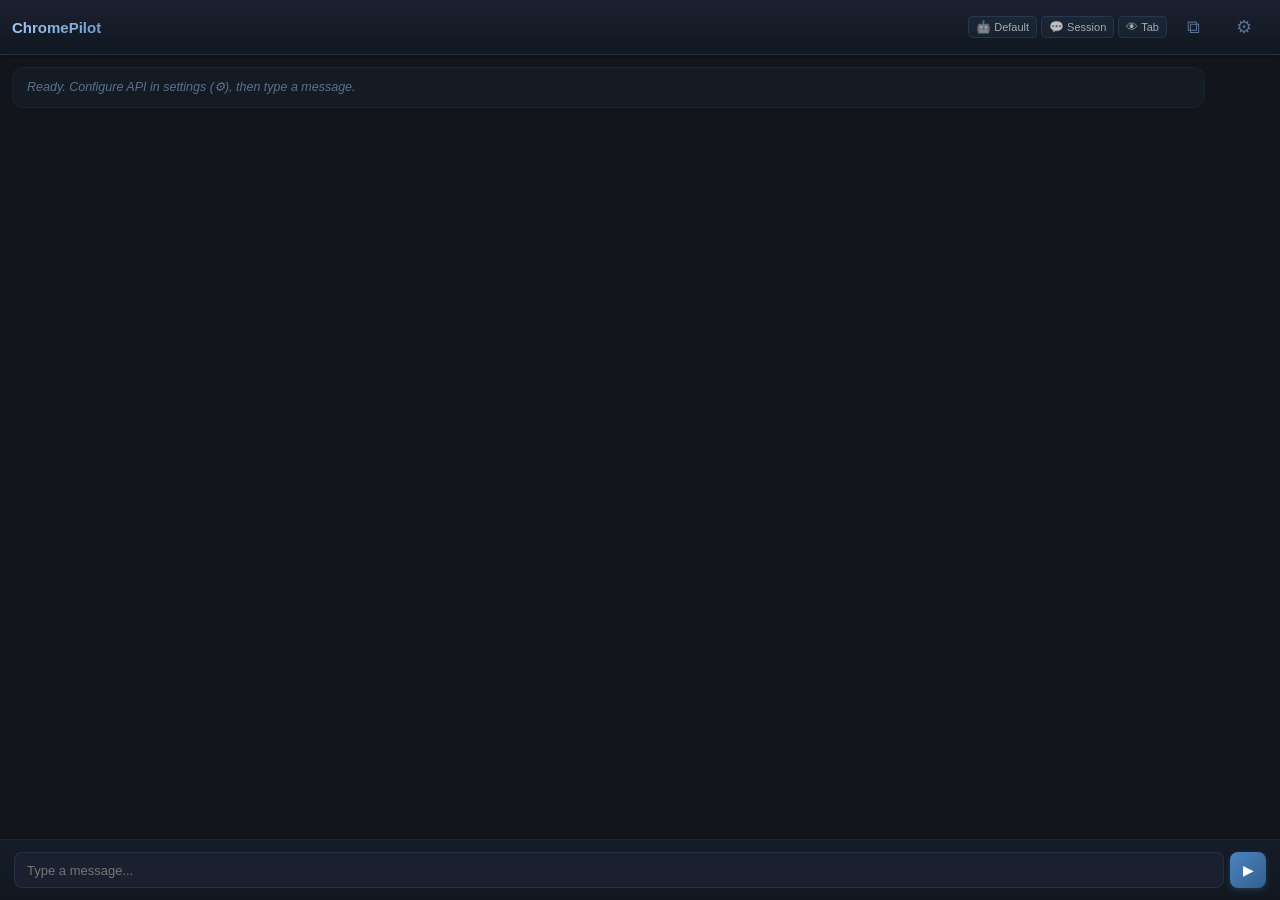
<file: sidepanel/index.html>
<!DOCTYPE html>
<html>
<head>
  <meta charset="utf-8">
  <title>ChromePilot</title>
  <link rel="stylesheet" href="style.css">
</head>
<body>
  <header>
    <h1>ChromePilot <span id="provider-badge" class="provider-badge"></span></h1>
    <div class="header-actions">
      <div class="picker-wrap">
        <button id="agent-picker-btn" class="header-icon-btn" title="Select agent">
          <span class="icon-btn-icon">🤖</span>
          <span id="agent-picker-label" class="icon-btn-label">Default</span>
        </button>
        <div id="agent-picker-panel" class="picker-panel hidden">
          <div class="picker-panel-header">
            <span>Agent</span>
          </div>
          <div id="agent-list"></div>
        </div>
      </div>
      <div class="picker-wrap">
        <button id="session-picker-btn" class="header-icon-btn" title="Switch session">
          <span class="icon-btn-icon">💬</span>
          <span id="session-picker-label" class="icon-btn-label">Session</span>
        </button>
        <div id="session-picker-panel" class="picker-panel hidden">
          <div class="picker-panel-header">
            <span>Sessions</span>
            <button id="new-session-btn" class="picker-new-btn" title="New session">+</button>
          </div>
          <div id="session-list"></div>
        </div>
      </div>
      <div class="picker-wrap">
        <button id="tab-picker-btn" class="header-icon-btn" title="Select target tab">
          <span class="icon-btn-icon">👁</span>
          <span id="tab-picker-label" class="icon-btn-label">Tab</span>
        </button>
        <div id="tab-picker-panel" class="picker-panel hidden">
          <div class="picker-panel-header">
            <span>Target Tab</span>
          </div>
          <div id="tab-list"></div>
        </div>
      </div>
      <button id="popout-btn" title="Pop out to separate window">⧉</button>
      <button id="history-toggle" title="View conversation JSON" class="hidden">{ }</button>
      <button id="settings-toggle" title="Settings">⚙</button>
    </div>
  </header>

  <select id="target-tab-select" class="hidden"></select>

  <!-- History overlay -->
  <div id="history-panel" class="hidden">
    <div class="panel-header">
      <h3>Conversation JSON</h3>
      <button id="history-close">✕</button>
    </div>
    <textarea id="history-json" readonly></textarea>
  </div>

  <!-- Settings overlay -->
  <div id="settings-panel" class="hidden">
    <div class="settings-tabs">
      <button class="tab-btn hidden" data-tab="custom-tab" id="custom-tab-btn">Custom API</button>
      <button class="tab-btn hidden" data-tab="bedrock-tab">AWS Bedrock</button>
      <button class="tab-btn active" data-tab="copilot-tab">GitHub Copilot</button>
      <button class="tab-btn" data-tab="general-tab">General</button>
    </div>

    <div id="custom-tab" class="tab-content">
      <form id="settings-form">
        <label>API URL
          <input type="url" id="api-url" placeholder="http://localhost:8000/chat/completions">
        </label>
        <label>API Token
          <input type="password" id="api-token" placeholder="Bearer token">
        </label>
        <label>Model ID
          <input type="text" id="model-id" placeholder="model-name" value="">
        </label>
        <div class="form-actions">
          <button type="submit" class="primary">Save</button>
          <button type="button" id="settings-close">Cancel</button>
        </div>
      </form>
    </div>

    <div id="general-tab" class="tab-content">
      <form id="general-form">

        <fieldset class="settings-section">
          <legend>Timing</legend>
          <p class="section-note">Controls how long to wait after each page-modifying action before the agent continues. Gives the page time to render dynamic content.</p>
          <label>Post-Action Delay (ms)
            <input type="number" id="action-delay" placeholder="5000" value="5000" min="0" max="10000" step="100">
          </label>
        </fieldset>

        <fieldset class="settings-section">
          <legend>No Post-Action Delay</legend>
          <p class="section-note">Tools checked here skip the post-action delay entirely. Read-only tools are selected by default.</p>
          <label>Skip delay for:
            <div id="no-delay-tools" class="tool-checklist"></div>
          </label>
        </fieldset>

        <fieldset class="settings-section">
          <legend>DOM Snapshot Defaults</legend>
          <p class="section-note">Default parameters for every get_dom_snapshot call. Controls how much of the page the agent sees per call.</p>
          <label>Offset <span class="hint-inline">— start line (0 = top of page)</span>
            <input type="number" id="snapshot-offset" placeholder="0" value="0" min="0" step="10">
          </label>
          <label>Limit <span class="hint-inline">— lines per call (more = more tokens)</span>
            <input type="number" id="snapshot-limit" placeholder="200" value="200" min="10" max="200" step="10">
          </label>
          <label>Depth <span class="hint-inline">— iframe nesting levels to recurse</span>
            <input type="number" id="snapshot-depth" placeholder="5" value="5" min="1" max="10">
          </label>
        </fieldset>

        <fieldset class="settings-section">
          <legend>Auto-Snapshot</legend>
          <p class="section-note">After the selected tools execute, a DOM snapshot is automatically appended to the response. This saves a full LLM round trip — the agent sees updated page state without asking for it.</p>
          <label class="checkbox-label">
            <input type="checkbox" id="auto-snapshot" checked>
            Enable auto-snapshot
          </label>
          <label>Trigger tools:
            <div id="auto-snapshot-tools" class="tool-checklist"></div>
          </label>
        </fieldset>

        <fieldset class="settings-section">
          <legend>Auto-Purge</legend>
          <p class="section-note">When the agent finishes (responds with text, no more tool calls), outputs from the selected tools are replaced with a placeholder in conversation history. Keeps context lean and delays hitting token limits.</p>
          <label>Purge outputs from:
            <div id="auto-purge-tools" class="tool-checklist"></div>
          </label>
        </fieldset>

        <div class="form-actions">
          <button type="submit" class="primary">Save</button>
          <button type="button" id="general-close">Cancel</button>
        </div>
      </form>
    </div>

    <div id="bedrock-tab" class="tab-content">
      <form id="bedrock-form">
        <label>Access Key ID
          <input type="text" id="bedrock-access-key" placeholder="AKIA...">
        </label>
        <label>Secret Access Key
          <input type="password" id="bedrock-secret-key" placeholder="Secret key">
        </label>
        <label>Session Token (optional)
          <input type="password" id="bedrock-session-token" placeholder="Session token for temporary credentials">
        </label>
        <label>Model ID
          <input type="text" id="bedrock-model-id" placeholder="us.anthropic.claude-sonnet-4-20250514-v1:0" value="us.anthropic.claude-sonnet-4-20250514-v1:0">
        </label>
        <div class="form-actions">
          <button type="submit" class="primary">Save</button>
          <button type="button" id="bedrock-close">Cancel</button>
        </div>
      </form>
    </div>

    <div id="copilot-tab" class="tab-content active">
      <form id="copilot-form">
        <p class="section-note">Requires compatible GitHub Copilot access; organization policies may restrict access. Other AI subscriptions are not supported in this release. ChromePilot is an independent project.</p>

        <div id="copilot-status" class="copilot-status">
          <span id="copilot-status-text">Not signed in</span>
        </div>

        <div id="copilot-device-code" class="copilot-device-code hidden">
          <p>Go to <a id="copilot-verify-link" href="#" target="_blank">github.com/login/device</a> and enter this code:</p>
          <div id="copilot-user-code" class="copilot-code"></div>
          <p class="section-note">Waiting for authorization...</p>
        </div>

        <label>Model
          <select id="copilot-model-id">
            <option value="gpt-4o">gpt-4o (default)</option>
          </select>
          <button type="button" id="copilot-refresh-models" class="link-btn">Refresh models</button>
        </label>

        <div class="form-actions">
          <button type="button" id="copilot-signin-btn" class="primary">Sign in with GitHub</button>
          <button type="button" id="copilot-signout-btn" class="danger hidden">Sign out</button>
          <button type="submit" class="primary">Save &amp; Activate</button>
          <button type="button" id="copilot-close">Cancel</button>
        </div>
      </form>
    </div>

    <section class="about-chromepilot" aria-label="Privacy and data">
      <h3>Before you run a task</h3>
      <p>ChromePilot sends your prompts, conversation history, page text, tab URLs and titles, screenshots, and requested diagnostic output to GitHub Copilot to perform your tasks. Pages may contain personal or confidential information. Actions can change websites.</p>
      <label class="checkbox-label"><input type="checkbox" id="ai-data-consent"> I agree to this data use for browser tasks.</label>
      <p>Sessions and credentials are stored on this device. Review sensitive pages before running tasks; use Stop to end a run.</p>
      <p><a href="../privacy.html" target="_blank" rel="noopener">Read the privacy policy</a></p>
      <button id="clear-local-data" type="button">Delete all local data</button>
    </section>
    <div class="about-chromepilot">
      <div class="about-title">About ChromePilot</div>
      <div>Created by Abhay Chaturvedi</div>
      <a href="mailto:chaturvediabhay24@gmail.com">Contact the creator</a>
    </div>
  </div>

  <!-- Chat area -->
  <div id="chat">
    <div id="messages">
      <div class="msg system">Ready. Configure API in settings (⚙), then type a message.</div>
    </div>
  </div>

  <!-- Token usage bar -->
  <div id="usage-bar" class="hidden">
    <span id="usage-text"></span>
  </div>

  <!-- Input area -->
  <div id="input-area">
    <div id="chat-input-row">
      <input type="text" id="chat-input" placeholder="Type a message...">
      <button id="send-btn" class="primary">▶</button>
      <button id="stop-btn" class="danger hidden">■</button>
    </div>
  </div>

  <script src="../lib/marked.min.js"></script>
  <script src="app.js"></script>
</body>
</html>
</file>
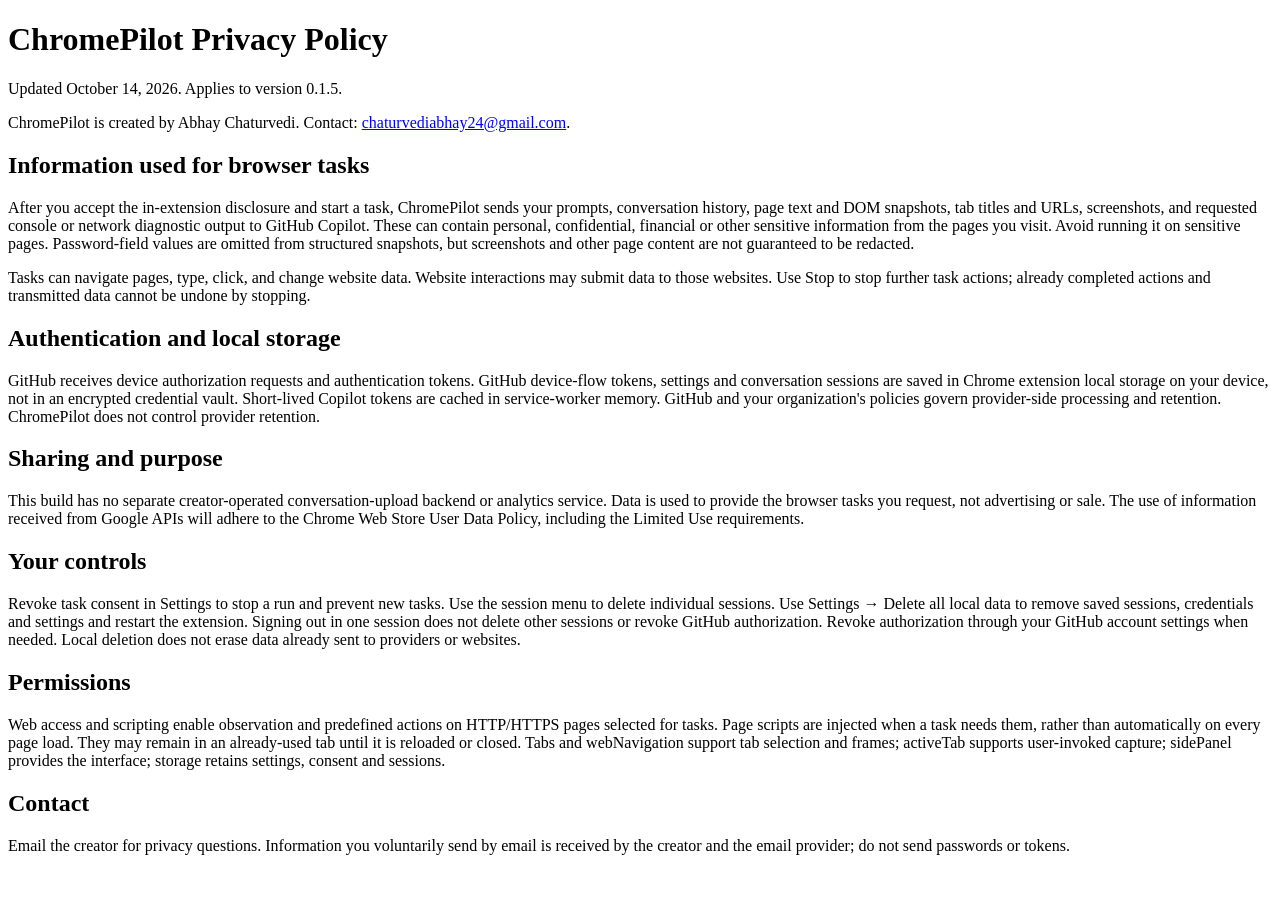
<file: privacy.html>
<!doctype html>
<html lang="en">
<head><meta charset="utf-8"><meta name="viewport" content="width=device-width,initial-scale=1"><title>ChromePilot Privacy Policy</title></head>
<body>
<main>
<h1>ChromePilot Privacy Policy</h1>
<p>Updated October 14, 2026. Applies to version 0.1.5.</p>
<p>ChromePilot is created by Abhay Chaturvedi. Contact: <a href="mailto:chaturvediabhay24@gmail.com">chaturvediabhay24@gmail.com</a>.</p>
<h2>Information used for browser tasks</h2>
<p>After you accept the in-extension disclosure and start a task, ChromePilot sends your prompts, conversation history, page text and DOM snapshots, tab titles and URLs, screenshots, and requested console or network diagnostic output to GitHub Copilot. These can contain personal, confidential, financial or other sensitive information from the pages you visit. Avoid running it on sensitive pages. Password-field values are omitted from structured snapshots, but screenshots and other page content are not guaranteed to be redacted.</p>
<p>Tasks can navigate pages, type, click, and change website data. Website interactions may submit data to those websites. Use Stop to stop further task actions; already completed actions and transmitted data cannot be undone by stopping.</p>
<h2>Authentication and local storage</h2>
<p>GitHub receives device authorization requests and authentication tokens. GitHub device-flow tokens, settings and conversation sessions are saved in Chrome extension local storage on your device, not in an encrypted credential vault. Short-lived Copilot tokens are cached in service-worker memory. GitHub and your organization's policies govern provider-side processing and retention. ChromePilot does not control provider retention.</p>
<h2>Sharing and purpose</h2>
<p>This build has no separate creator-operated conversation-upload backend or analytics service. Data is used to provide the browser tasks you request, not advertising or sale. The use of information received from Google APIs will adhere to the Chrome Web Store User Data Policy, including the Limited Use requirements.</p>
<h2>Your controls</h2>
<p>Revoke task consent in Settings to stop a run and prevent new tasks. Use the session menu to delete individual sessions. Use Settings → Delete all local data to remove saved sessions, credentials and settings and restart the extension. Signing out in one session does not delete other sessions or revoke GitHub authorization. Revoke authorization through your GitHub account settings when needed. Local deletion does not erase data already sent to providers or websites.</p>
<h2>Permissions</h2>
<p>Web access and scripting enable observation and predefined actions on HTTP/HTTPS pages selected for tasks. Page scripts are injected when a task needs them, rather than automatically on every page load. They may remain in an already-used tab until it is reloaded or closed. Tabs and webNavigation support tab selection and frames; activeTab supports user-invoked capture; sidePanel provides the interface; storage retains settings, consent and sessions.</p>
<h2>Contact</h2>
<p>Email the creator for privacy questions. Information you voluntarily send by email is received by the creator and the email provider; do not send passwords or tokens.</p>
</main>
</body>
</html>
</file>
<file: sidepanel/style.css>
* { box-sizing: border-box; margin: 0; padding: 0; }

body {
  font-family: -apple-system, BlinkMacSystemFont, "Segoe UI", sans-serif;
  font-size: 13px;
  background: #12161c;
  color: #dce4ee;
  height: 100vh;
  display: flex;
  flex-direction: column;
  overflow: hidden;
}

header {
  display: flex;
  align-items: center;
  justify-content: space-between;
  padding: 8px 12px;
  background: linear-gradient(180deg, #1a2030 0%, #111720 100%);
  border-bottom: 1px solid rgba(100, 160, 220, 0.15);
  box-shadow: 0 1px 4px rgba(0, 0, 0, 0.5);
  gap: 8px;
  position: relative;
}

.header-actions {
  display: flex;
  align-items: center;
  gap: 4px;
  flex-shrink: 0;
}

/* ---- Picker icon buttons ---- */

.picker-wrap {
  position: relative;
}

.header-icon-btn {
  display: flex;
  align-items: center;
  gap: 3px;
  background: rgba(100, 160, 220, 0.06);
  border: 1px solid rgba(100, 160, 220, 0.15);
  color: rgba(220, 228, 238, 0.7);
  font-size: 11px;
  font-family: inherit;
  cursor: pointer;
  padding: 3px 7px;
  border-radius: 5px;
  transition: background 0.15s, color 0.15s;
  max-width: 80px;
}
.header-icon-btn:hover { background: rgba(100, 160, 220, 0.15); color: #dce4ee; border-color: rgba(100, 160, 220, 0.3); }
.header-icon-btn.active { background: rgba(100, 160, 220, 0.18); color: #a8c8f0; border-color: rgba(100, 160, 220, 0.4); }

.icon-btn-icon { font-size: 12px; flex-shrink: 0; }
.icon-btn-label { overflow: hidden; text-overflow: ellipsis; white-space: nowrap; max-width: 52px; }

/* ---- Floating picker panel ---- */

.picker-panel {
  position: absolute;
  top: calc(100% + 6px);
  right: 0;
  min-width: 200px;
  max-width: 260px;
  background: #161c28;
  border: 1px solid rgba(100, 160, 220, 0.2);
  border-radius: 6px;
  box-shadow: 0 6px 20px rgba(0, 0, 0, 0.5);
  z-index: 200;
  overflow: hidden;
}

.picker-panel-header {
  display: flex;
  align-items: center;
  justify-content: space-between;
  padding: 7px 12px;
  font-size: 11px;
  font-weight: 600;
  color: rgba(220, 228, 238, 0.5);
  text-transform: uppercase;
  letter-spacing: 0.06em;
  border-bottom: 1px solid rgba(100, 160, 220, 0.1);
}

.picker-new-btn {
  background: none;
  border: 1px solid rgba(100, 160, 220, 0.25);
  color: rgba(100, 160, 220, 0.8);
  font-size: 15px;
  line-height: 1;
  width: 20px;
  height: 20px;
  border-radius: 4px;
  cursor: pointer;
  display: flex;
  align-items: center;
  justify-content: center;
  flex-shrink: 0;
}
.picker-new-btn:hover { background: rgba(100, 160, 220, 0.15); color: #7ab4e0; }

.picker-item {
  display: flex;
  align-items: center;
  justify-content: space-between;
  padding: 7px 12px;
  font-size: 12px;
  cursor: pointer;
  border-bottom: 1px solid rgba(100, 160, 220, 0.06);
  color: rgba(220, 228, 238, 0.8);
  gap: 6px;
}
.picker-item:last-child { border-bottom: none; }
.picker-item:hover { background: rgba(100, 160, 220, 0.08); color: #dce4ee; }
.picker-item.active { background: rgba(100, 160, 220, 0.12); }
.picker-item.active .picker-item-name { color: #7ab4e0; font-weight: 600; }

.picker-item-name {
  flex: 1;
  min-width: 0;
  overflow: hidden;
  text-overflow: ellipsis;
  white-space: nowrap;
}

.picker-item-actions {
  display: flex;
  gap: 4px;
  flex-shrink: 0;
  opacity: 0;
  transition: opacity 0.15s;
}
.picker-item:hover .picker-item-actions { opacity: 1; }
.picker-item-actions .icon-btn {
  background: none;
  border: none;
  color: rgba(220, 228, 238, 0.5);
  font-size: 11px;
  cursor: pointer;
  padding: 1px 4px;
  border-radius: 3px;
  line-height: 1;
}
.picker-item-actions .icon-btn:hover { background: rgba(100, 160, 220, 0.15); color: #dce4ee; }

.session-name-btn {
  flex: 1;
  display: flex;
  align-items: center;
  gap: 4px;
  background: none;
  border: none;
  color: rgba(220, 228, 238, 0.75);
  font-size: 12px;
  font-family: inherit;
  cursor: pointer;
  padding: 2px 4px;
  border-radius: 4px;
  text-align: left;
  min-width: 0;
  white-space: nowrap;
  overflow: hidden;
  text-overflow: ellipsis;
}
.session-name-btn:hover { background: rgba(100, 160, 220, 0.1); color: #dce4ee; }

h1 {
  font-size: 15px;
  font-weight: 600;
  background: linear-gradient(135deg, #a8c8f0, #6496c8);
  -webkit-background-clip: text;
  background-clip: text;
  -webkit-text-fill-color: transparent;
}

.provider-badge {
  font-size: 10px;
  font-weight: 500;
  padding: 2px 6px;
  border-radius: 3px;
  -webkit-text-fill-color: initial;
  background: none;
  -webkit-background-clip: initial;
  background-clip: initial;
  margin-left: 6px;
  vertical-align: middle;
}
.provider-badge.bedrock { background: #1e304a; color: #60a8d4; }
.provider-badge.copilot { background: #2a2e4a; color: #9090d4; }

.copilot-status {
  padding: 8px 10px;
  border-radius: 4px;
  background: rgba(255,255,255,0.05);
  margin-bottom: 10px;
  font-size: 12px;
}
.copilot-status.signed-in { color: #6fd460; }
.copilot-status.not-signed-in { color: #8ab8e0; }

.copilot-device-code {
  padding: 12px;
  border-radius: 6px;
  background: rgba(100, 150, 200, 0.1);
  border: 1px solid rgba(100, 150, 200, 0.3);
  margin-bottom: 10px;
  text-align: center;
}
.copilot-device-code a { color: #8ab0d4; }
.copilot-code {
  font-size: 22px;
  font-weight: 700;
  letter-spacing: 3px;
  padding: 8px;
  color: #dce4ee;
}

.link-btn {
  background: none;
  border: none;
  color: #8ab0d4;
  cursor: pointer;
  font-size: 11px;
  padding: 2px 0;
  text-decoration: underline;
}
.link-btn:hover { color: #b8d4f0; }
.link-btn:disabled { color: #666; cursor: wait; }

h3 { font-size: 12px; margin-bottom: 8px; color: #7a90a8; font-weight: 500; }

header button {
  background: none;
  border: none;
  color: #5a7090;
  font-size: 18px;
  cursor: pointer;
  transition: color 0.15s;
}
header button:hover { color: #a8c8f0; }

/* Settings tabs */
.settings-tabs {
  display: flex;
  gap: 0;
  margin-bottom: 14px;
  border-bottom: 1px solid rgba(100, 160, 220, 0.12);
}
.tab-btn {
  flex: 1;
  padding: 8px 12px;
  border: none;
  border-bottom: 2px solid transparent;
  background: none;
  color: #5a7090;
  font-size: 11px;
  font-weight: 500;
  cursor: pointer;
  border-radius: 0;
  text-transform: uppercase;
  letter-spacing: 0.3px;
}
.tab-btn:hover { color: #a8c8f0; }
.tab-btn.active {
  color: #a8c8f0;
  border-bottom-color: #6496c8;
}
.tab-content { display: none; }
.tab-content.active { display: block; }

/* Settings panel */
#settings-panel, #history-panel {
  position: absolute;
  top: 0;
  left: 0;
  right: 0;
  bottom: 0;
  background: #12161c;
  padding: 16px;
  z-index: 100;
  overflow-y: auto;
}

.panel-header {
  display: flex;
  justify-content: space-between;
  align-items: center;
  margin-bottom: 10px;
}
.panel-header button {
  background: none;
  color: #5a7090;
  font-size: 16px;
  padding: 4px 8px;
}

#history-json {
  width: 100%;
  height: calc(100% - 40px);
  font-family: "JetBrains Mono", "Fira Code", monospace;
  font-size: 11px;
  resize: none;
}

.hidden { display: none !important; }

/* Auth gate */
#auth-gate {
  position: fixed;
  inset: 0;
  background: #12161c;
  display: flex;
  align-items: center;
  justify-content: center;
  z-index: 1000;
}
.auth-container { width: 260px; text-align: center; }
.auth-container h2 { color: #a8c8f0; font-size: 18px; margin-bottom: 4px; }
.auth-subtitle { color: #5a7090; font-size: 11px; margin-bottom: 16px; }
.auth-container label { text-align: left; }
.auth-container button { width: 100%; margin-top: 12px; }
.auth-error { color: #f87171; font-size: 11px; margin-top: 8px; text-align: center; }
#profile-info { font-size: 11px; color: #b8c8dc; margin-bottom: 4px; }
.link-btn { background: none; border: none; color: #6496c8; font-size: 10px; cursor: pointer; padding: 0; text-decoration: underline; }

label {
  display: block;
  margin-bottom: 10px;
  font-size: 11px;
  color: #6a8098;
  text-transform: uppercase;
  letter-spacing: 0.4px;
  font-weight: 500;
}

input, textarea, select {
  display: block;
  width: 100%;
  margin-top: 4px;
  padding: 9px 12px;
  border: 1px solid rgba(100, 160, 220, 0.12);
  border-radius: 8px;
  background: #1a2030;
  color: #dce4ee;
  font-size: 13px;
  outline: none;
  transition: border-color 0.2s, box-shadow 0.2s;
}
input:focus, textarea:focus, select:focus {
  border-color: #6496c8;
  box-shadow: 0 0 0 3px rgba(100, 150, 200, 0.12);
}

textarea {
  font-family: "JetBrains Mono", "Fira Code", monospace;
  font-size: 11px;
  resize: vertical;
}

button {
  padding: 8px 16px;
  border: none;
  border-radius: 8px;
  cursor: pointer;
  font-size: 12px;
  font-weight: 500;
  background: #1e2838;
  color: #b0c4d8;
  border: 1px solid rgba(100, 160, 220, 0.1);
  transition: all 0.15s;
}
button:hover { background: #232f42; border-color: rgba(100, 160, 220, 0.2); }
button.primary {
  background: linear-gradient(135deg, #4a84c0, #336090);
  color: #fff;
  border: none;
  box-shadow: 0 2px 8px rgba(70, 120, 190, 0.3);
}
button.primary:hover {
  background: linear-gradient(135deg, #5a96d4, #4a84c0);
  box-shadow: 0 4px 12px rgba(70, 120, 190, 0.4);
}
button.danger { background: #1e1824; color: #f87171; border-color: rgba(248, 113, 113, 0.15); }
button.danger:hover { background: #261a28; }

.form-actions { display: flex; gap: 8px; margin-top: 8px; }
.hint { font-size: 11px; color: #7a90a8; margin-top: 4px; }
.hint-inline { font-size: 10px; color: #5a7090; font-weight: normal; }
.settings-section { border: 1px solid #1e2c3e; border-radius: 6px; padding: 10px; margin-bottom: 12px; }
.settings-section legend { font-size: 12px; font-weight: 600; color: #6496c8; padding: 0 6px; }
.section-note { font-size: 10px; color: #5a7090; margin-bottom: 8px; line-height: 1.4; }
.about-chromepilot {
  margin: 14px 12px 4px;
  padding: 10px 12px;
  border-top: 1px solid rgba(100, 160, 220, 0.12);
  color: #7a90a8;
  font-size: 10px;
  line-height: 1.6;
}
.about-chromepilot .about-title { color: #a8c8f0; font-size: 11px; font-weight: 600; }
.about-chromepilot a { color: #6496c8; text-decoration: none; }
.about-chromepilot a:hover { color: #8ab8e0; text-decoration: underline; }
.checkbox-label { display: flex; align-items: center; gap: 8px; flex-direction: row; }
.checkbox-label input[type="checkbox"] { width: auto; margin: 0; }
.tool-checklist { display: flex; flex-wrap: wrap; gap: 4px; margin-top: 4px; }
.tool-checklist label { display: flex; align-items: center; gap: 3px; font-size: 10px; background: #161e2c; border: 1px solid #2a3848; border-radius: 3px; padding: 2px 6px; cursor: pointer; }
.tool-checklist label:has(input:checked) { background: #1e2c3e; border-color: #6496c8; }
.tool-checklist input[type="checkbox"] { width: auto; margin: 0; transform: scale(0.8); }

hr { border: none; border-top: 1px solid rgba(100, 160, 220, 0.08); margin: 14px 0; }

/* Chat area */
#chat {
  flex: 1;
  overflow-y: auto;
  padding: 12px;
  background: #12161c;
}

#messages {
  display: flex;
  flex-direction: column;
  gap: 8px;
}

.msg {
  padding: 10px 14px;
  border-radius: 12px;
  max-width: 95%;
  word-wrap: break-word;
  font-size: 12.5px;
  line-height: 1.5;
  border: 1px solid transparent;
}

.msg.system {
  background: rgba(100, 160, 220, 0.04);
  color: #5a7090;
  font-style: italic;
  border-color: rgba(100, 160, 220, 0.06);
}
.msg.user {
  background: linear-gradient(135deg, #1e2c3e, #182436);
  align-self: flex-end;
  border-color: rgba(100, 160, 220, 0.15);
  color: #c8daf0;
}
.msg.agent {
  background: #161c28;
  color: #c8d8e8;
  border-color: rgba(100, 160, 220, 0.08);
}
.msg.agent p { margin: 0 0 8px; }
.msg.agent p:last-child { margin-bottom: 0; }
.msg.agent h1, .msg.agent h2, .msg.agent h3,
.msg.agent h4, .msg.agent h5, .msg.agent h6 {
  color: #98c0e8;
  font-weight: 600;
  margin: 12px 0 6px;
  line-height: 1.3;
}
.msg.agent h1 { font-size: 15px; }
.msg.agent h2 { font-size: 13.5px; }
.msg.agent h3 { font-size: 12.5px; }
.msg.agent strong { color: #c8daf0; font-weight: 700; }
.msg.agent em { color: #90aac8; font-style: italic; }
.msg.agent ul, .msg.agent ol {
  margin: 4px 0 8px;
  padding-left: 18px;
}
.msg.agent li { margin-bottom: 3px; }
.msg.agent code {
  background: #0a0e14;
  color: #7ab4e0;
  padding: 1px 5px;
  border-radius: 3px;
  font-family: "JetBrains Mono", "Fira Code", monospace;
  font-size: 11px;
}
.msg.agent pre {
  background: #0a0e14;
  border: 1px solid rgba(100, 150, 200, 0.15);
  border-radius: 6px;
  padding: 10px 12px;
  overflow-x: auto;
  margin: 6px 0;
}
.msg.agent pre code {
  background: none;
  padding: 0;
  color: #90b8d8;
  font-size: 11px;
}
.msg.agent blockquote {
  border-left: 3px solid rgba(100, 150, 200, 0.4);
  margin: 6px 0;
  padding: 4px 10px;
  color: #7a9ab8;
  font-style: italic;
}
.msg.agent a { color: #7ab4e0; text-decoration: underline; }
.msg.agent hr { border: none; border-top: 1px solid rgba(100, 150, 200, 0.15); margin: 10px 0; }
/* Steps wrapper */
.steps-wrapper {
  border: 1px solid rgba(100, 150, 200, 0.12);
  border-radius: 8px;
  overflow: hidden;
  background: #0e1420;
}
.steps-header {
  padding: 6px 10px;
  cursor: pointer;
  font-size: 11px;
  color: #5a7090;
  background: #101620;
}
.steps-label { font-weight: 600; }
.steps-wrapper[open] .steps-header { border-bottom: 1px solid rgba(100, 150, 200, 0.08); }

/* Turn cards */
.turn-card {
  padding: 0;
  font-size: 11px;
  border-bottom: 1px solid rgba(100, 150, 200, 0.06);
}
.turn-card:last-child { border-bottom: none; }
.turn-header {
  display: flex;
  align-items: center;
  justify-content: space-between;
  padding: 5px 10px;
  background: rgba(20, 28, 40, 0.5);
}
.turn-label { color: #5a7090; font-size: 10px; font-weight: 600; text-transform: uppercase; letter-spacing: 0.5px; }
.turn-status { font-size: 10px; padding: 1px 6px; border-radius: 3px; }
.turn-status.thinking { color: #6496c8; background: rgba(100, 150, 200, 0.1); }
.turn-status.streaming { color: #7ab8e0; background: rgba(122, 184, 224, 0.1); }
.turn-status.done { color: #7ab870; background: rgba(122, 184, 112, 0.1); }
.turn-tools { padding: 4px 8px; }
.turn-thought { font-size: 10px; color: #5a7090; font-style: italic; margin-bottom: 4px; cursor: pointer; }
.turn-thought summary { white-space: nowrap; overflow: hidden; text-overflow: ellipsis; }
.turn-thought-full { white-space: pre-wrap; font-style: normal; padding: 4px 0; color: #4a6080; font-size: 9px; line-height: 1.4; }
.turn-thought-inline { white-space: pre-wrap; font-size: 10.5px; color: #7a9ab8; font-style: italic; line-height: 1.5; padding: 4px 2px 6px; border-left: 2px solid rgba(100, 150, 200, 0.18); padding-left: 8px; margin: 4px 0; }
.live-reasoning { padding: 8px 14px; font-size: 12px; color: #8098b0; font-style: italic; line-height: 1.5; min-height: 20px; }
.tool-item {
  display: flex;
  align-items: center;
  gap: 6px;
  padding: 3px 0;
  font-family: "JetBrains Mono", "Fira Code", monospace;
  font-size: 10px;
  color: #90b8d8;
  flex-wrap: wrap;
}
.tool-icon { font-size: 9px; opacity: 0.6; }
.tool-name { flex: 1; overflow: hidden; text-overflow: ellipsis; white-space: nowrap; }
.tool-status { font-size: 9px; padding: 0 4px; border-radius: 2px; }
.tool-status.running { color: #6496c8; }
.tool-status.done { color: #7ab870; }
.tool-status.error { color: #f87171; }
.tool-result { width: 100%; margin-top: 2px; }
.tool-result summary { font-size: 9px; color: #3a5068; cursor: pointer; }
.tool-result pre {
  white-space: pre-wrap;
  word-break: break-all;
  font-size: 9px;
  color: #5a7090;
  max-height: 200px;
  overflow-y: auto;
}
.msg.error {
  background: #14101a;
  color: #f87171;
  border-color: rgba(248, 113, 113, 0.12);
  transition: opacity 0.4s ease;
}

.msg.fade-out {
  opacity: 0;
}

#usage-bar {
  padding: 5px 14px;
  background: #111820;
  border-top: 1px solid rgba(100, 160, 220, 0.08);
  font-size: 10px;
  color: #3a5268;
  font-family: "JetBrains Mono", "Fira Code", monospace;
}

/* Input area */
#input-area {
  padding: 12px 14px;
  border-top: 1px solid rgba(100, 160, 220, 0.12);
  background: linear-gradient(180deg, #161c28 0%, #111820 100%);
}

#skill-select {
  margin-bottom: 8px;
}

#param-fields {
  margin-bottom: 8px;
}
#param-fields label {
  margin-bottom: 6px;
}

#chat-input-row {
  display: flex;
  gap: 6px;
}

#chat-input {
  flex: 1;
  margin-top: 0;
}

#chat-input-row button {
  width: 36px;
  height: 36px;
  display: flex;
  align-items: center;
  justify-content: center;
  font-size: 14px;
  padding: 0;
  background: linear-gradient(135deg, #4a84c0, #336090);
  border: none;
  color: #fff;
  box-shadow: 0 2px 6px rgba(70, 120, 190, 0.3);
}
#chat-input-row button:hover {
  box-shadow: 0 3px 10px rgba(70, 120, 190, 0.45);
}

/* Scrollbar */
::-webkit-scrollbar { width: 5px; }
::-webkit-scrollbar-track { background: transparent; }
::-webkit-scrollbar-thumb { background: rgba(100, 160, 220, 0.12); border-radius: 4px; }
::-webkit-scrollbar-thumb:hover { background: rgba(100, 160, 220, 0.22); }
</file>
